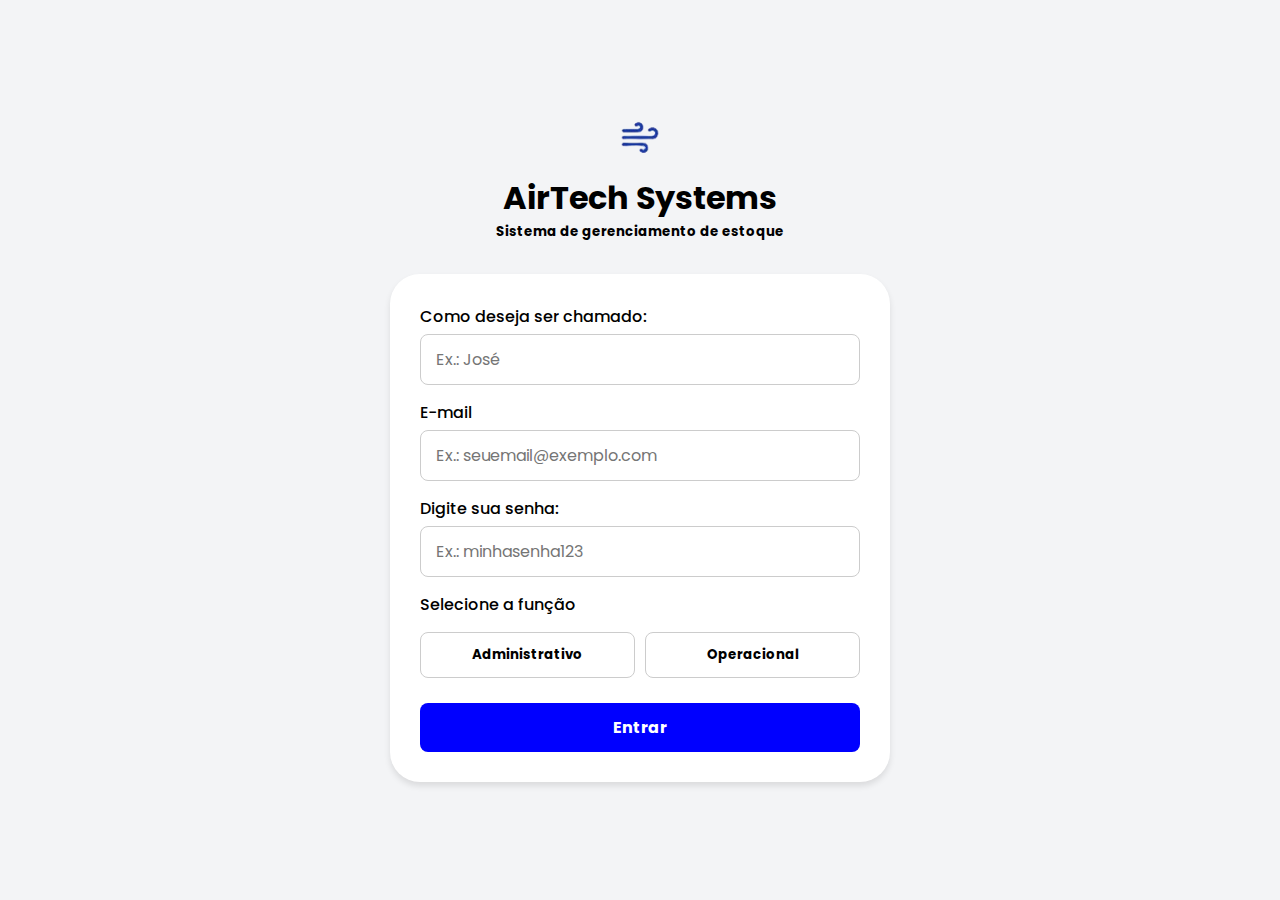
<file: AirTech/AirTech/AirTech/index.html>
<!DOCTYPE html>
<html lang="pt-br">
<head>
    <meta charset="UTF-8">
    <meta name="viewport" content="width=device-width, initial-scale=1.0">
    <link rel="preconnect" href="https://fonts.googleapis.com">
    <link rel="preconnect" href="https://fonts.gstatic.com" crossorigin>
    <link href="https://fonts.googleapis.com/css2?family=Poppins:ital,wght@0,100;0,200;0,300;0,400;0,500;0,600;0,700;0,800;0,900;1,100;1,200;1,300;1,400;1,500;1,600;1,700;1,800;1,900&display=swap" rel="stylesheet">
    <title>Air Tech - Login</title>
    <link rel="stylesheet" href="styles.css">
</head>
<body>
    <div class="container">
        <div class="cabecalhoLogin">
            <img src="img/logo.png" alt="Logo AirTech" class="logo">
            <h1 class="tituloLogin">AirTech Systems</h1> 
            <h5 class="subtituloLogin">Sistema de gerenciamento de estoque</h5>
        </div>

        <form action="#" id="formulario">
            <label for="nome">Como deseja ser chamado:</label>
            <input type="text" id="nome" name="nome" placeholder="Ex.: José">

            <label for="email">E-mail</label>
            <input type="email" id="email" name="email" placeholder="Ex.: seuemail@exemplo.com">

            <label for="senha">Digite sua senha:</label>
            <input type="password" id="senha" name="senha" placeholder="Ex.: minhasenha123">

            <label>Selecione a função</label>
            <div class="funcoes-container">
                <button type="button" class="btn-funcao btn-adm">Administrativo</button>
                <button type="button" class="btn-funcao btn-op">Operacional</button>
            </div>

            <button type="submit" class="btn-submit">Entrar</button>
        </form>
    </div>

    <script src="script.js"></script>
</body>
</html>
</file>
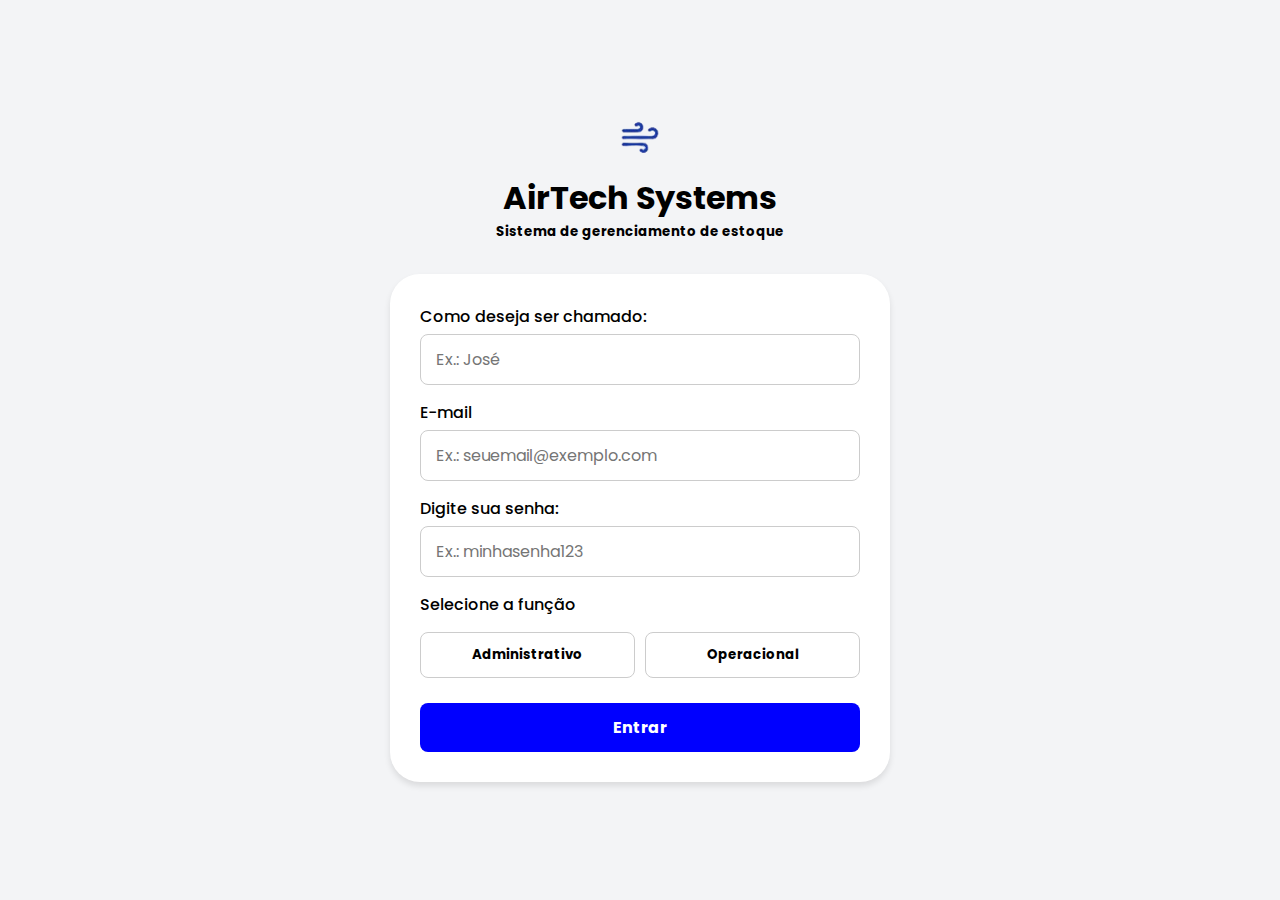
<file: AirTech/AirTech/AirTech/adm/dashboard/dashboard.html>
<!DOCTYPE html>
<html lang="pt-br">

<head>
    <meta charset="UTF-8">
    <meta name="viewport" content="width=device-width, initial-scale=1.0">
    <link rel="preconnect" href="https://fonts.googleapis.com">
    <link rel="preconnect" href="https://fonts.gstatic.com" crossorigin>
    <link
        href="https://fonts.googleapis.com/css2?family=Poppins:ital,wght@0,100;0,200;0,300;0,400;0,500;0,600;0,700;0,800;0,900;1,100;1,200;1,300;1,400;1,500;1,600;1,700;1,800;1,900&display=swap"
        rel="stylesheet">
    <link rel="stylesheet" href="https://cdn.jsdelivr.net/npm/bootstrap-icons@1.11.3/font/bootstrap-icons.min.css">
    <title>Dashboard | AirTech</title>
    <link rel="stylesheet" href="dashboard.css">
</head>

<body>
    <div class="app-container">
        <!-- Menu Mobile -->
        <div class="mobile-header">
            <div class="mobile-logo">AirTech</div>
            <button class="menu-toggle" id="mobileToggle">
                <i class="bi bi-list"></i>
            </button>
        </div>

        <!-- Overlay para fechar o menu -->
        <div class="overlay" id="overlay"></div>

        <!-- Sidebar -->
        <div class="sidebar" id="sidebar">
            <div class="logo-container">
                <div class="logo">
                    <i class="bi bi-snow"></i>
                    AirTech
                </div>
            </div>

            <div class="nav-links">
                <a href="dashboard.html" class="nav-item active">
                    <i class="bi bi-house"></i>
                    <span>Dashboard</span>
                </a>

                <a href="../usuarios/usuarios.html" class="nav-item">
                    <i class="bi bi-people"></i>
                    <span>Usuários</span>
                </a>

                <a href="../produtos/produtos.html" class="nav-item">
                    <i class="bi bi-card-list"></i>
                    <span>Produtos</span>
                </a>

                <a href="../notaFiscal/notaFiscal.html" class="nav-item">
                    <i class="bi bi-truck"></i>
                    <span>Nota Fiscal</span>
                </a>
            </div>

            <div class="sidebar-footer">
                AirTech Dashboard v2.0 &copy; 2025
            </div>
        </div>

        <!-- Conteúdo Principal -->
        <div class="main-content">
            <div class="header">
                <div class="header-title">
                    <h1>Dashboard do Administrador</h1>
                    <p>Bem-vindo, Carlos Silva. Aqui está o que está acontecendo hoje.</p>
                </div>

                <div class="user-menu">
                    <div class="user-profile" id="profileToggle">
                        <div class="user-avatar">U</div>
                        <div class="user-info">
                            <div class="nome-usuario">Usuário</div>
                            <small>Cargo</small>
                        </div>
                    </div>
                    <div id="logoutMenu">
                        <button id="logoutButton">
                            <i class="bi bi-box-arrow-right"></i> Sair
                        </button>
                    </div>
                </div>
            </div>

            <!-- Estatísticas -->
            <div class="stats-container">
                <div class="stat-card">
                    <div class="stat-icon blue">
                        <i class="bi bi-box-seam"></i>
                    </div>
                    <div class="stat-text">
                        <h3>1,248</h3>
                        <p>Total de Produtos</p>
                    </div>
                </div>

                <div class="stat-card">
                    <div class="stat-icon orange">
                        <i class="bi bi-exclamation-triangle"></i>
                    </div>
                    <div class="stat-text">
                        <h3>37</h3>
                        <p>Itens com estoque baixo</p>
                    </div>
                </div>
            </div>

            <!-- Listagens -->
            <div class="listings-container">
                <div class="listing-card">
                    <div class="card-header">
                        <h3>Produtos Recentes</h3>
                        <a href="../produtos/produtos.html">
                            Ver todos
                            <i class="bi bi-arrow-right"></i>
                        </a>
                    </div>

                    <div class="listing-items">
                        <div class="listing-item">
                            <div class="item-info">
                                <div class="name">Ar Condicionado 12000 BTU</div>
                                <div class="details">Quantidade: 15 unidades</div>
                            </div>
                            <div class="status stock">Em estoque</div>
                        </div>

                        <div class="listing-item">
                            <div class="item-info">
                                <div class="name">Ar Condicionado 10000 BTU</div>
                                <div class="details">Quantidade: 4 unidades</div>
                            </div>
                            <div class="status low">Baixo estoque</div>
                        </div>

                        <div class="listing-item">
                            <div class="item-info">
                                <div class="name">Ar Condicionado 250 BTU</div>
                                <div class="details">Quantidade: 0 unidades</div>
                            </div>
                            <div class="status out">Sem estoque</div>
                        </div>

                        <div class="listing-item">
                            <div class="item-info">
                                <div class="name">Ar Condicionado 18000 BTU</div>
                                <div class="details">Quantidade: 8 unidades</div>
                            </div>
                            <div class="status stock">Em estoque</div>
                        </div>
                    </div>
                </div>
            </div>
        </div>
    </div>
    </div>
    <script src="dashboard.js"></script>
</body>

</html>
</file>
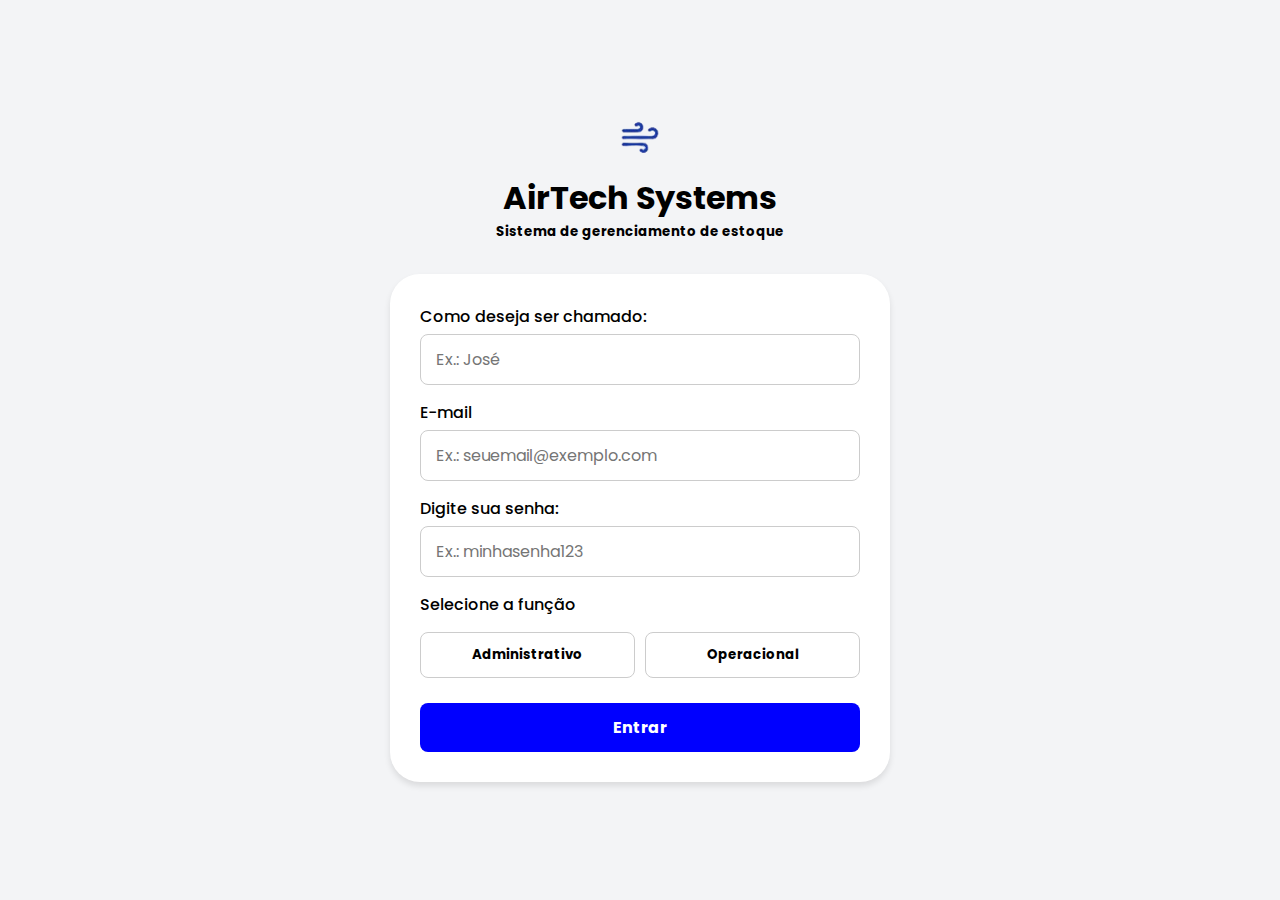
<file: AirTech/AirTech/AirTech/adm/notaFiscal/notaFiscal.html>
<!DOCTYPE html>
<html lang="pt-br">

<head>
  <meta charset="UTF-8" />
  <meta name="viewport" content="width=device-width, initial-scale=1.0" />
  <title>Nota Fiscal | AirTech</title>
  <link rel="preconnect" href="https://fonts.googleapis.com" />
  <link rel="preconnect" href="https://fonts.gstatic.com" crossorigin />
  <link
    href="https://fonts.googleapis.com/css2?family=Poppins:ital,wght@0,100;0,200;0,300;0,400;0,500;0,600;0,700;0,800;0,900;1,100;1,200;1,300;1,400;1,500;1,600;1,700;1,800;1,900&display=swap"
    rel="stylesheet" />
  <link rel="stylesheet" href="https://cdn.jsdelivr.net/npm/bootstrap-icons@1.11.3/font/bootstrap-icons.min.css" />
  <link rel="stylesheet" href="notaFiscal.css" />
</head>

<body>
  <div class="app-container">
    <!-- Menu Mobile -->
    <div class="mobile-header">
      <div class="mobile-logo">AirTech</div>
      <button class="menu-toggle" id="mobileToggle">
        <i class="bi bi-list"></i>
      </button>
    </div>

    <!-- Overlay para fechar o menu -->
    <div class="overlay" id="overlay"></div>

    <div class="sidebar" id="sidebar">
      <div class="logo-container">
        <div class="logo">
          <i class="bi bi-snow"></i>
          AirTech
        </div>
      </div>
      <div class="nav-links">
        <a href="../dashboard/dashboard.html" class="nav-item">
          <i class="bi bi-house"></i>
          <span>Dashboard</span>
        </a>
        <a href="../usuarios/usuarios.html" class="nav-item">
          <i class="bi bi-people"></i>
          <span>Usuários</span>
        </a>
        <a href="../produtos/produtos.html" class="nav-item">
          <i class="bi bi-card-list"></i>
          <span>Produtos</span>
        </a>
        <a href="../notaFiscal/notaFiscal.html" class="nav-item active">
          <i class="bi bi-truck"></i>
          <span>Nota Fiscal</span>
        </a>
      </div>
      <div class="sidebar-footer">
        AirTech Dashboard v2.0 &copy; 2025
      </div>
    </div>
    <div class="main-content">
      <div class="content-container">
        <div class="usuarios-header">
          <h1>Nota Fiscal</h1>
        </div>

        <div class="action-cards">
          <div class="card action-card" id="btnCadastrarNota">
            <div class="icon-wrapper blue"><i class="bi bi-file-earmark-plus"></i></div>
            <span>Cadastrar Nota</span>
          </div>
          <div class="card action-card" id="btnEditarNota">
            <div class="icon-wrapper violet"><i class="bi bi-pencil-square"></i></div>
            <span>Editar Nota</span>
          </div>
          <div class="card action-card" id="btnRemoverNota">
            <div class="icon-wrapper yellow"><i class="bi bi-trash"></i></div>
            <span>Remover Nota</span>
          </div>
        </div>

        <div class="listings-container">
          <div class="listing-card">
            <div class="card-header">
              <h3>Todas as Notas Fiscais</h3>
            </div>
            <div class="listing-items" id="notasList">
              <!-- Notas serão carregadas aqui via JavaScript -->
            </div>
          </div>

          <div class="user-detail card blue-panel">
            <i class="bi bi-receipt"></i>
            <div class="stats">
              <h4 id="totalNotas">0</h4>
              <p>Notas cadastradas</p>
            </div>
          </div>
        </div>

        <div class="acoes-rapidas card">
          <h3>Ações Rápidas</h3>
          <div class="action-buttons">
            <button class="action-button" id="btnExportar">
              <i class="bi bi-download"></i>
              <span>Exportar Dados</span>
            </button>
          </div>
        </div>
      </div>
    </div>
  </div>

  <script src="../dashboard/dashboard.js"></script>
  <script src="notaFiscal.js"></script>
</body>

</html>
</file>
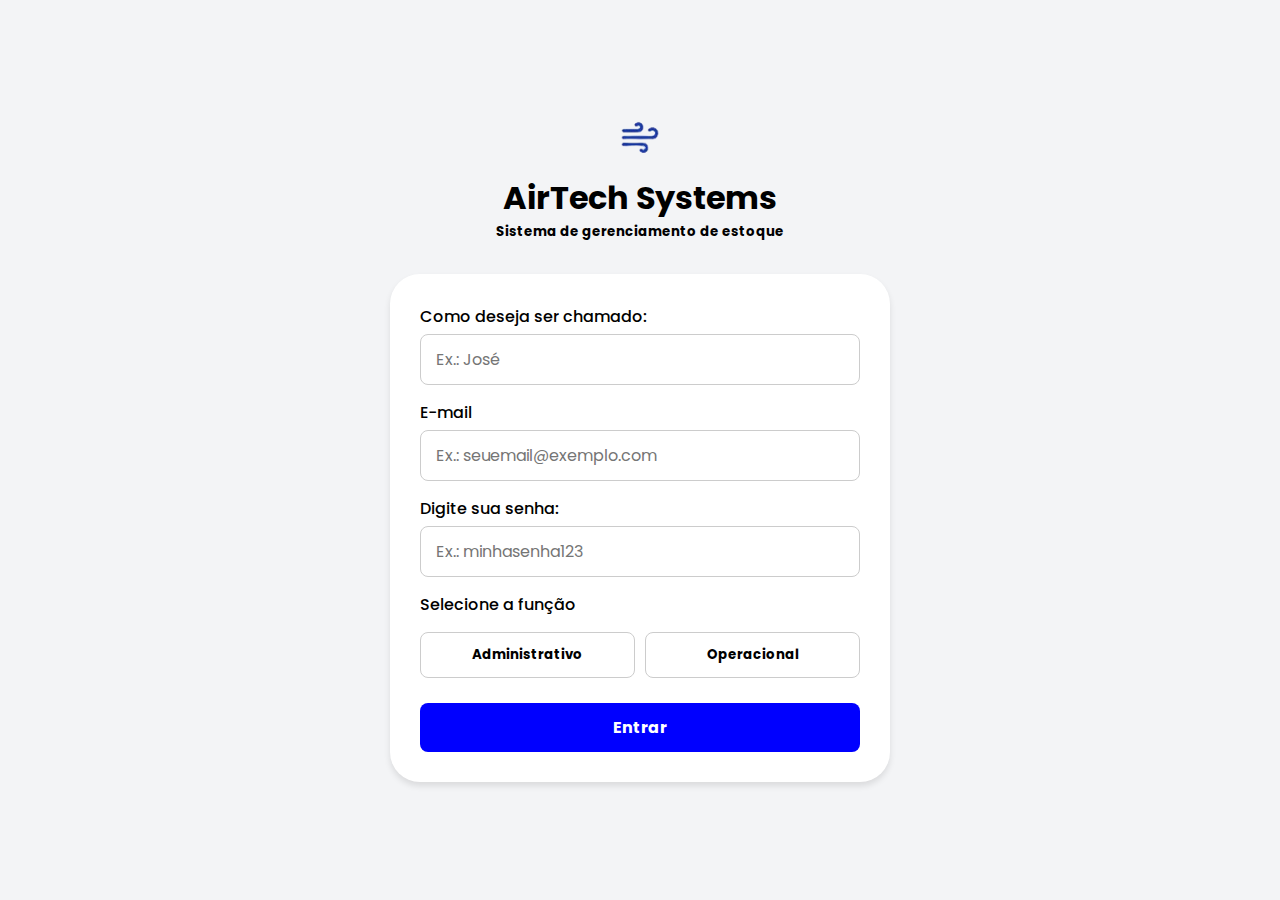
<file: AirTech/AirTech/AirTech/adm/usuarios/usuarios.html>
<!DOCTYPE html>
<html lang="pt-br">
<head>
    <meta charset="UTF-8" />
    <meta name="viewport" content="width=device-width, initial-scale=1.0" />
    <title>Usuários | AirTech</title>
    <link rel="preconnect" href="https://fonts.googleapis.com" />
    <link rel="preconnect" href="https://fonts.gstatic.com" crossorigin />
    <link
      href="https://fonts.googleapis.com/css2?family=Poppins:ital,wght@0,100;0,200;0,300;0,400;0,500;0,600;0,700;0,800;0,900;1,100;1,200;1,300;1,400;1,500;1,600;1,700;1,800;1,900&display=swap"
      rel="stylesheet"
    />
    <link
      rel="stylesheet"
      href="https://cdn.jsdelivr.net/npm/bootstrap-icons@1.11.3/font/bootstrap-icons.min.css"
    />
    <link rel="stylesheet" href="usuarios.css" />
</head>
<body>
  <div class="app-container">
    <!-- Menu Mobile -->
    <div class="mobile-header">
      <div class="mobile-logo">AirTech</div>
      <button class="menu-toggle" id="mobileToggle">
        <i class="bi bi-list"></i>
      </button>
    </div>
    
    <!-- Overlay para fechar o menu -->
    <div class="overlay" id="overlay"></div>
        
    <div class="sidebar" id="sidebar">
      <div class="logo-container">
        <div class="logo">
          <i class="bi bi-snow"></i>
          AirTech
        </div>
      </div>
      <div class="nav-links">
        <a href="../dashboard/dashboard.html" class="nav-item">
          <i class="bi bi-house"></i>
          <span>Dashboard</span>
        </a>
        <a href="usuarios.html" class="nav-item active">
          <i class="bi bi-people"></i>
          <span>Usuários</span>
        </a>
        <a href="../produtos/produtos.html" class="nav-item">
          <i class="bi bi-card-list"></i>
          <span>Produtos</span>
        </a>
        <a href="../notaFiscal/notaFiscal.html" class="nav-item">
          <i class="bi bi-truck"></i>
          <span>Nota Fiscal</span>
        </a>
      </div>
      <div class="sidebar-footer">
        AirTech Dashboard v2.0 &copy; 2025
      </div>
    </div>
    <div class="main-content">
      <div class="content-container">
        <div class="usuarios-header">
          <h1>Usuários</h1>
        </div>
      <div class="action-cards">
        <div class="card action-card" id="btnCadastrar">
          <div class="icon-wrapper blue">
            <i class="bi bi-person-plus-fill"></i>
          </div>
          <span>Cadastrar usuário</span>
        </div>
        <div class="card action-card" id="btnEditar">
          <div class="icon-wrapper violet">
            <i class="bi bi-pencil-square"></i>
          </div>
          <span>Editar usuários</span>
        </div>
        <div class="card action-card" id="btnRemover">
          <div class="icon-wrapper yellow">
            <i class="bi bi-person-dash-fill"></i>
          </div>
          <span>Remover usuários</span>
        </div>
        </div>
      </div>
      
      <!-- Modal para cadastro/edição -->
      <div class="modal" id="userModal" style="display: none;">
        <div class="modal-content">
          <span class="close-modal">&times;</span>
          <h2 id="modalTitle">Cadastrar Novo Usuário</h2>
          <form id="userForm">
            <input type="hidden" id="userId">
            <div class="form-group">
              <label for="userName">Nome:</label>
              <input type="text" id="userName" required>
            </div>
            <div class="form-group">
              <label for="userEmail">Email:</label>
              <input type="email" id="userEmail" required>
            </div>
            <div class="form-group">
              <label for="userPassword">Senha:</label>
              <input type="password" id="userPassword" required>
            </div>
            <div class="form-group">
              <label for="userRole">Função:</label>
              <select id="userRole" required>
                <option value="administrativo">Administrativo</option>
                <option value="operacional">Operacional</option>
              </select>
            </div>
            <button type="submit" class="btn-submit">Salvar</button>
          </form>
        </div>
      </div>
      
      <div class="usuarios-list-container">
        <div class="user-list card">
          <h3>Todos os usuários</h3>
          <div class="table-responsive">
            <table id="usersTable">
              <thead>
                <tr>
                  <th>ID</th>
                  <th>Nome</th>
                  <th>Email</th>
                  <th>Função</th>
                </tr>
              </thead>
              <tbody>
                <!-- Os usuários serão carregados aqui via JavaScript -->
              </tbody>
            </table>
          </div>
        </div>
        <div class="user-detail card blue-panel">
          <i class="bi bi-people-fill"></i>
          <div class="stats">
            <h4 id="totalUsers">0</h4>
            <p>Usuários cadastrados</p>
          </div>
        </div>
      </div>
    </div>
  </div>
  
  <script src="../dashboard/dashboard.js"></script>
  <script src="usuarios.js"></script>
</body>
</html>
</file>
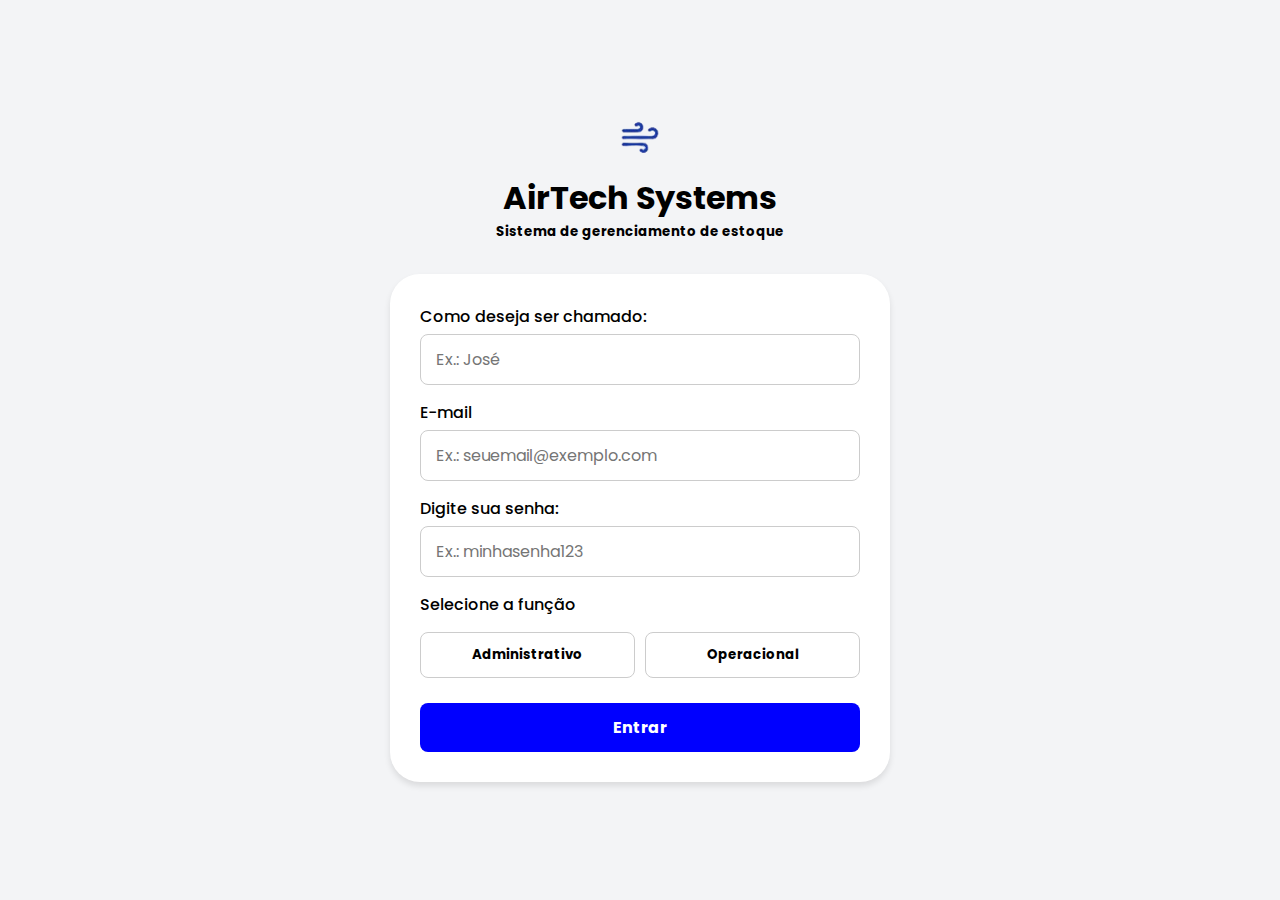
<file: AirTech/AirTech/AirTech/opr/dashboard-operacional/dashboard-operacional.html>
<!DOCTYPE html>
<html lang="pt-br">

<head>
    <meta charset="UTF-8">
    <meta name="viewport" content="width=device-width, initial-scale=1.0">
    <link rel="preconnect" href="https://fonts.googleapis.com">
    <link rel="preconnect" href="https://fonts.gstatic.com" crossorigin>
    <link href="https://fonts.googleapis.com/css2?family=Poppins:ital,wght@0,100;0,200;0,300;0,400;0,500;0,600;0,700;0,800;0,900;1,100;1,200;1,300;1,400;1,500;1,600;1,700;1,800;1,900&display=swap" rel="stylesheet">
    <link rel="stylesheet" href="https://cdn.jsdelivr.net/npm/bootstrap-icons@1.11.3/font/bootstrap-icons.min.css">
    <title>Dashboard Operacional | AirTech</title>
    <link rel="stylesheet" href="dashboard-operacional.css">
</head>

<body>
    <div class="app-container">
        <!-- Menu Mobile -->
        <div class="mobile-header">
            <div class="mobile-logo">AirTech</div>
            <button class="menu-toggle" id="mobileToggle">
                <i class="bi bi-list"></i>
            </button>
        </div>

        <!-- Overlay para fechar o menu -->
        <div class="overlay" id="overlay"></div>

        <!-- Sidebar -->
        <div class="sidebar" id="sidebar">
            <div class="logo-container">
                <div class="logo">
                    <i class="bi bi-snow"></i>
                    AirTech
                </div>
            </div>

            <div class="nav-links">
                <a href="dashboard-operacional.html" class="nav-item active">
                    <i class="bi bi-house"></i>
                    <span>Dashboard</span>
                </a>

                <a href="../dashboard/dashboard.html" class="nav-item">
                    <i class="bi bi-card-list"></i>
                    <span>Produtos</span>
                </a>
            </div>

            <div class="sidebar-footer">
                AirTech Operacional v2.0 &copy; 2025
            </div>
        </div>

        <!-- Conteúdo Principal -->
        <div class="main-content">
            <div class="header">
                <div class="header-title">
                    <h1>Dashboard Operacional</h1>
                    <p id="welcome-message">Carregando informações...</p>
                </div>

                <div class="user-menu">
                    <div class="user-profile" id="profileToggle">
                        <div class="user-avatar" id="userAvatar">O</div>
                        <div class="user-info">
                            <div class="nome-usuario" id="userName">Operador</div>
                            <small id="userRole">Operacional</small>
                        </div>
                    </div>
                    <div id="logoutMenu">
                        <button id="logoutButton">
                            <i class="bi bi-box-arrow-right"></i> Sair
                        </button>
                    </div>
                </div>
            </div>

            <!-- Estatísticas -->
            <div class="stats-container">
                <div class="stat-card">
                    <div class="stat-icon blue">
                        <i class="bi bi-box-seam"></i>
                    </div>
                    <div class="stat-text">
                        <h3 id="totalProducts">0</h3>
                        <p>Total de Produtos</p>
                    </div>
                </div>

                <div class="stat-card">
                    <div class="stat-icon orange">
                        <i class="bi bi-exclamation-triangle"></i>
                    </div>
                    <div class="stat-text">
                        <h3 id="lowStockProducts">0</h3>
                        <p>Itens com estoque baixo</p>
                    </div>
                </div>
            </div>

            <!-- Listagens -->
            <div class="listings-container">
                <div class="listing-card">
                    <div class="card-header">
                        <h3>Produtos com Estoque Crítico</h3>
                    </div>

                    <div class="listing-items" id="criticalProductsList">
                        <div class="no-products">Carregando produtos...</div>
                    </div>
                </div>

                <div class="listing-card">
                    <div class="card-header">
                        <h3>Produtos Recentes</h3>
                    </div>

                    <div class="listing-items" id="recentProductsList">
                        <div class="no-products">Carregando produtos...</div>
                    </div>
                </div>
            </div>
        </div>
    </div>
    <script src="dashboard-operacional.js"></script>
</body>

</html>
</file>
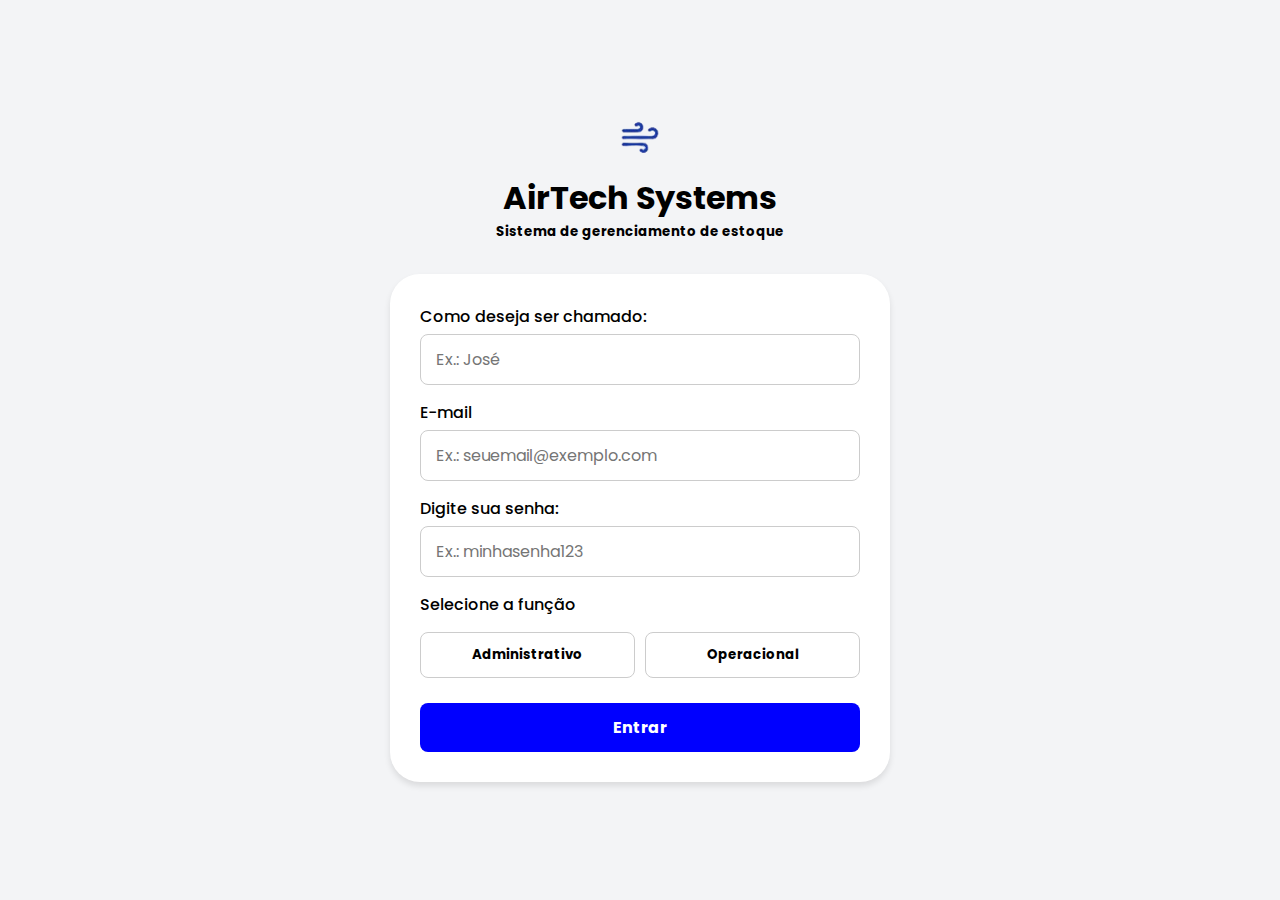
<file: AirTech/AirTech/AirTech/opr/dashboard/dashboard.html>
<!DOCTYPE html>
<html lang="pt-br">

<head>
  <meta charset="UTF-8" />
  <meta name="viewport" content="width=device-width, initial-scale=1.0" />
  <title>Produtos | AirTech Operacional</title>
  <link rel="preconnect" href="https://fonts.googleapis.com" />
  <link rel="preconnect" href="https://fonts.gstatic.com" crossorigin />
  <link
    href="https://fonts.googleapis.com/css2?family=Poppins:ital,wght@0,100;0,200;0,300;0,400;0,500;0,600;0,700;0,800;0,900;1,100;1,200;1,300;1,400;1,500;1,600;1,700;1,800;1,900&display=swap"
    rel="stylesheet" />
  <link rel="stylesheet" href="https://cdn.jsdelivr.net/npm/bootstrap-icons@1.11.3/font/bootstrap-icons.min.css" />
  <link rel="stylesheet" href="dashboard.css" />
</head>

<body>
  <div class="app-container">
    <!-- Menu Mobile -->
    <div class="mobile-header">
      <div class="mobile-logo">AirTech</div>
      <button class="menu-toggle" id="mobileToggle">
        <i class="bi bi-list"></i>
      </button>
    </div>

    <!-- Overlay para fechar o menu -->
    <div class="overlay" id="overlay"></div>

    <div class="sidebar" id="sidebar">
      <div class="logo-container">
        <div class="logo">
          <i class="bi bi-snow"></i>
          AirTech
        </div>
      </div>
      <div class="nav-links">
        <a href="../dashboard-operacional/dashboard-operacional.html" class="nav-item">
          <i class="bi bi-house"></i>
          <span>Dashboard</span>
        </a>
        <a href="./dashboard.html" class="nav-item active">
          <i class="bi bi-card-list"></i>
          <span>Produtos</span>
        </a>
      </div>
      <div class="sidebar-footer">
        AirTech Operacional v2.0 &copy; 2025
      </div>
    </div>
    <div class="main-content">
      <div class="usuarios-header">
        <h1>Consulta de Produtos</h1>
      </div>
      
      <div class="listings-container">
        <div class="listing-card">
          <div class="card-header">
            <h3>Todos os produtos</h3>
          </div>

          <div class="listing-items" id="products-list">
            <!-- Produtos serão carregados via JavaScript -->
            <div class="no-products">Carregando produtos...</div>
          </div>
        </div>
        <div class="user-detail card blue-panel">
          <i class="bi bi-cart2"></i>
        </div>
      </div>
    </div>
  </div>
  <script src="dashboard.js"></script>
</body>

</html>
</file>
<file: AirTech/AirTech/AirTech/styles.css>
* {
  padding: 0;
  margin: 0;
  box-sizing: border-box;
  font-family: "Poppins", sans-serif;
  text-decoration: none;
}

body {
  overflow-x: hidden;
  background-color: #f3f4f6;
  min-height: 100vh;
  display: flex;
  justify-content: center;
  align-items: center;
}

.container {
  width: 100%;
  max-width: 1200px;
  padding: 20px;
}

.cabecalhoLogin {
  display: flex;
  justify-content: center;
  align-items: center;
  flex-direction: column;
  text-align: center;
  margin-bottom: 2rem;
}

.logo {
  width: 50px;
  margin-bottom: 1rem;
}

form {
  width: 100%;
  max-width: 500px;
  margin: 0 auto;
  display: flex;
  flex-direction: column;
  gap: 15px;
  background-color: rgb(255, 255, 255);
  padding: 30px;
  border-radius: 30px;
  box-shadow: 0 4px 6px rgba(0, 0, 0, 0.1);
}

form label {
  font-weight: 500;
  margin-bottom: -10px;
}

form input {
  border: 1px solid #ccc;
  border-radius: 8px;
  width: 100%;
  padding: 12px 15px;
  font-size: 1rem;
}

.funcoes-container {
  display: flex;
  gap: 10px;
  margin: 10px 0;
}

.btn-funcao {
  flex: 1;
  border: 1px solid #ccc;
  padding: 12px;
  border-radius: 8px;
  background-color: hsl(0, 0%, 100%);
  color: black;
  font-weight: bold;
  cursor: pointer;
  transition: all 0.3s ease;
}

.btn-funcao:hover {
  background-color: #f0f0f0;
}

.btn-funcao:active {
  transform: scale(0.98);
}

.selected {
  background-color: blue !important;
  color: white !important;
  border-color: blue !important;
}

.btn-submit {
  width: 100%;
  border: none;
  padding: 12px;
  border-radius: 8px;
  background-color: blue;
  color: white;
  font-weight: bold;
  cursor: pointer;
  font-size: 1rem;
  transition: all 0.3s ease;
}

.btn-submit:hover {
  background-color: #0000cc;
}

/* Responsividade para tablets */
@media (max-width: 768px) {
  form {
    padding: 25px;
  }
}

/* Responsividade para celulares */
@media (max-width: 480px) {
  .container {
    padding: 15px;
  }
  
  form {
    padding: 20px;
    border-radius: 20px;
  }
  
  .funcoes-container {
    flex-direction: column;
  }
  
  .btn-funcao {
    width: 100%;
  }
}
</file>
<file: AirTech/AirTech/AirTech/adm/dashboard/dashboard.css>
:root {
  --primary: #1e40af;
  --primary-dark: #0f2a7a;
  --secondary: #3b82f6;
  --light: #f0f7ff;
  --dark: #1f2937;
  --success: #10b981;
  --warning: #f59e0b;
  --danger: #ef4444;
  --gray: #9ca3af;
  --card-shadow: 0 4px 20px rgba(0, 0, 0, 0.08);
  --transition: all 0.3s ease;
}

* {
  margin: 0;
  padding: 0;
  box-sizing: border-box;
  font-family: "Poppins", sans-serif;
}

body {
  background: linear-gradient(135deg, #f5f7fa 0%, #e4e7f4 100%);
  min-height: 100vh;
  margin: 0;
  padding: 0;
}

/* Layout Principal */
.app-container {
  display: flex;
  min-height: 100vh;
  margin: 0;
}
#logoutMenu {
  display: none;
  position: absolute;
  top: 60px;
  right: 0;
  background: white;
  border: 1px solid #ddd;
  border-radius: 8px;
  padding: 10px 15px;
  box-shadow: 0 4px 10px rgba(0, 0, 0, 0.1);
  z-index: 1000;
}

#logoutButton {
  background: none;
  border: none;
  color: #ef4444;
  font-weight: bold;
  cursor: pointer;
}

/* Sidebar - Desktop */
.sidebar {
  width: 280px;
  background: linear-gradient(
    180deg,
    var(--primary) 0%,
    var(--primary-dark) 100%
  );
  color: white;
  padding: 25px 0;
  box-shadow: 5px 0 15px rgba(0, 0, 0, 0.1);
  display: flex;
  flex-direction: column;
  transition: var(--transition);
  z-index: 100;
}

.logo-container {
  padding: 0 25px 25px;
  border-bottom: 1px solid rgba(255, 255, 255, 0.1);
  margin-bottom: 25px;
}

.logo {
  font-size: 2.2rem;
  font-weight: 700;
  display: flex;
  align-items: center;
  gap: 12px;
}

.logo i {
  color: #93c5fd;
}

.nav-links {
  display: flex;
  flex-direction: column;
  gap: 8px;
  padding: 0 15px;
  flex-grow: 1;
  text-decoration: underline transparent;
}

.nav-links .nav-item {
  text-decoration: none;
}

.nav-links .nav-item:hover {
  text-decoration: none;
}

.nav-item {
  display: flex;
  align-items: center;
  gap: 15px;
  padding: 15px 20px;
  border-radius: 12px;
  font-size: 1.05rem;
  font-weight: 500;
  color: rgba(255, 255, 255, 0.85);
  transition: var(--transition);
  cursor: pointer;
}

.nav-item:hover,
.nav-item.active {
  background: rgba(255, 255, 255, 0.15);
  color: white;
  transform: translateX(5px);
}

.nav-item i {
  font-size: 1.4rem;
  width: 24px;
  text-align: center;
}

.nav-item.active i {
  color: #93c5fd;
}

.sidebar-footer {
  margin-top: auto;
  padding: 25px 25px 0;
  border-top: 1px solid rgba(255, 255, 255, 0.1);
  text-align: center;
  color: rgba(255, 255, 255, 0.6);
  font-size: 0.85rem;
}

/* Conteúdo Principal */
.main-content {
  flex-grow: 1;
  padding: 30px;
  transition: var(--transition);
}

/* Header */
.header {
  display: flex;
  justify-content: space-between;
  align-items: center;
  margin-bottom: 40px;
  padding-bottom: 20px;
  border-bottom: 1px solid rgba(0, 0, 0, 0.05);
}

.header-title h1 {
  font-size: 2.2rem;
  color: var(--dark);
  font-weight: 700;
}

.header-title p {
  color: var(--gray);
  font-size: 1.05rem;
}

.user-menu {
  display: flex;
  align-items: center;
  gap: 20px;
}

.search-box {
  background: white;
  border-radius: 50px;
  padding: 10px 20px;
  display: flex;
  align-items: center;
  box-shadow: var(--card-shadow);
}

.search-box input {
  border: none;
  outline: none;
  padding: 5px 10px;
  min-width: 200px;
  font-size: 1rem;
}

.user-profile {
  display: flex;
  align-items: center;
  gap: 12px;
}

.user-avatar {
  width: 45px;
  height: 45px;
  border-radius: 50%;
  background: var(--primary);
  display: flex;
  align-items: center;
  justify-content: center;
  color: white;
  font-weight: 600;
  font-size: 1.2rem;
}

.user-info small {
  color: var(--gray);
  font-size: 0.9rem;
}

/* Estatísticas */
.stats-container {
  display: grid;
  grid-template-columns: repeat(auto-fit, minmax(280px, 1fr));
  gap: 25px;
  margin-bottom: 40px;
}

.stat-card {
  background: white;
  border-radius: 16px;
  padding: 25px;
  display: flex;
  align-items: center;
  gap: 20px;
  box-shadow: var(--card-shadow);
  transition: var(--transition);
}

.stat-card:hover {
  transform: translateY(-5px);
  box-shadow: 0 10px 25px rgba(0, 0, 0, 0.1);
}

.stat-icon {
  width: 70px;
  height: 70px;
  border-radius: 16px;
  display: flex;
  align-items: center;
  justify-content: center;
  font-size: 2rem;
}

.stat-icon.blue {
  background: #dbeafe;
  color: var(--primary);
}

.stat-icon.orange {
  background: #ffedd5;
  color: #f97316;
}

.stat-icon.green {
  background: #dcfce7;
  color: var(--success);
}

.stat-text h3 {
  font-size: 1.3rem;
  font-weight: 600;
  margin-bottom: 5px;
  color: var(--dark);
}

.stat-text p {
  color: var(--gray);
  font-size: 0.95rem;
}

/* Listagens */
.listings-container {
  display: grid;
  grid-template-columns: repeat(auto-fit, minmax(400px, 1fr));
  gap: 30px;
}

.listing-card {
  background: white;
  border-radius: 16px;
  padding: 25px;
  box-shadow: var(--card-shadow);
}

.card-header {
  display: flex;
  justify-content: space-between;
  align-items: center;
  margin-bottom: 20px;
}

.card-header h3 {
  font-size: 1.4rem;
  color: var(--dark);
  font-weight: 600;
}

.card-header a {
  color: var(--primary);
  text-decoration: none;
  font-weight: 500;
  display: flex;
  align-items: center;
  gap: 5px;
}

.listing-items {
  display: flex;
  flex-direction: column;
  gap: 18px;
}

.listing-item {
  display: flex;
  justify-content: space-between;
  align-items: center;
  padding-bottom: 18px;
  border-bottom: 1px solid rgba(0, 0, 0, 0.05);
}

.item-info {
  display: flex;
  flex-direction: column;
  gap: 5px;
}

.item-info .name {
  font-weight: 500;
  color: var(--dark);
}

.item-info .details {
  font-size: 0.9rem;
  color: var(--gray);
}

.status {
  padding: 6px 15px;
  border-radius: 20px;
  font-size: 0.85rem;
  font-weight: 500;
}

.status.stock {
  background: #dcfce7;
  color: #166534;
}

.status.low {
  background: #fef3c7;
  color: #92400e;
}

.status.out {
  background: #fee2e2;
  color: #991b1b;
}

.status.scheduled {
  background: #dbeafe;
  color: #1e40af;
}

.status.transit {
  background: #ffedd5;
  color: #9a3412;
}

/* Menu Mobile */
.mobile-header {
  display: none;
  justify-content: space-between;
  align-items: center;
  padding: 15px 20px;
  background: white;
  box-shadow: 0 4px 15px rgba(0, 0, 0, 0.05);
  position: fixed;
  top: 0;
  left: 0;
  width: 100%;
  z-index: 90;
}

.mobile-logo {
  font-size: 1.8rem;
  font-weight: 700;
  color: var(--primary);
}

.menu-toggle {
  background: var(--primary);
  color: white;
  border: none;
  width: 45px;
  height: 45px;
  border-radius: 12px;
  font-size: 1.5rem;
  cursor: pointer;
  display: flex;
  align-items: center;
  justify-content: center;
}

.overlay {
  position: fixed;
  top: 0;
  left: 0;
  width: 100%;
  height: 100%;
  background: rgba(0, 0, 0, 0.5);
  z-index: 95;
  display: none;
}

/* Animação */
@keyframes fadeIn {
  from {
    opacity: 0;
    transform: translateY(20px);
  }
  to {
    opacity: 1;
    transform: translateY(0);
  }
}

.stat-card,
.listing-card {
  animation: fadeIn 0.6s ease forwards;
}

.stat-card:nth-child(2) {
  animation-delay: 0.1s;
}
.stat-card:nth-child(3) {
  animation-delay: 0.2s;
}
.listing-card:nth-child(1) {
  animation-delay: 0.3s;
}
.listing-card:nth-child(2) {
  animation-delay: 0.4s;
}

/* Responsividade */

@media (max-width: 480px) {
  .main-content {
    padding: 20px 15px;
  }

  .header-title h1 {
    font-size: 1.8rem;
  }

  .header-title p {
    font-size: 0.95rem;
  }

  .user-profile {
    flex-direction: column;
    align-items: flex-start;
    gap: 8px;
  }

  .user-avatar {
    width: 40px;
    height: 40px;
    font-size: 1rem;
  }

  .stat-card {
    padding: 20px;
  }

  .stat-icon {
    width: 60px;
    height: 60px;
    font-size: 1.8rem;
  }

  .stat-text h3 {
    font-size: 1.2rem;
  }

  .card-header h3 {
    font-size: 1.2rem;
  }

  .listing-item {
    flex-direction: column;
    align-items: flex-start;
    gap: 10px;
  }

  .status {
    align-self: flex-start;
  }
}

@media (max-width: 400px) {
  .listing-item {
    flex-direction: column;
    align-items: flex-start;
    gap: 12px;
  }

  .item-info {
    width: 100%;
  }

  .status {
    align-self: flex-start;
  }
  .sidebar {
    width: 260px;
  }

  .mobile-logo {
    font-size: 1.5rem;
  }

  .menu-toggle {
    width: 40px;
    height: 40px;
    font-size: 1.3rem;
  }
  .search-box input {
    min-width: 140px;
  }

  .listing-card,
  .stat-card {
    padding: 20px 15px;
  }

  .card-header {
    flex-direction: column;
    align-items: flex-start;
    gap: 8px;
  }
  .search-box {
    width: 100%;
  }

  .search-box input {
    width: 100%;
  }
}

@media (max-width: 768px) {
  .sidebar {
    position: fixed;
    left: -100%;
    top: 0;
    height: 100%;
    transition: var(--transition);
  }

  .sidebar.active {
    left: 0;
  }

  .main-content {
    padding-left: 20px;
  }

  .overlay.active {
    display: block;
  }

  .mobile-header {
    display: flex;
  }
}

@media (min-width: 769px) {
  .sidebar {
    position: relative;
    left: 0;
    height: auto;
  }

  .main-content {
    padding-left: 30px;
  }

  .overlay {
    display: none !important;
  }

  .mobile-header {
    display: none;
  }
}

/* Melhorias para tablets em modo paisagem */
@media (max-width: 992px) and (orientation: landscape) {
  .main-content {
    padding-top: 80px;
  }

  .stats-container {
    grid-template-columns: repeat(2, 1fr);
  }

  .sidebar {
    padding-top: 15px;
  }

  .nav-item {
    padding: 12px 15px;
  }
}
</file>
<file: AirTech/AirTech/AirTech/adm/notaFiscal/notaFiscal.css>
:root {
  --primary: #1e40af;
  --primary-dark: #0f2a7a;
  --secondary: #3b82f6;
  --blue-light: #dbeafe;
  --violet-light: #ede9fe;
  --yellow-light: #fef3c7;
  --white: #ffffff;
  --gray-dark: #1f2937;
  --gray: #6b7280;
  --light-gray: #f9fafb;
  --card-shadow: 0 4px 20px rgba(0, 0, 0, 0.08);
  --transition: all 0.3s ease;
  --radius: 16px;
}

* {
  margin: 0;
  padding: 0;
  box-sizing: border-box;
  font-family: "Poppins", sans-serif;
}

body {
  background-color: var(--light-gray);
  min-height: 100vh;
  overflow-x: hidden;
}

.app-container {
  display: flex;
  min-height: 100vh;
}

.sidebar {
  width: 280px;
  background: linear-gradient(
    180deg,
    var(--primary) 0%,
    var(--primary-dark) 100%
  );
  color: white;
  padding: 25px 0;
  box-shadow: 5px 0 15px rgba(0, 0, 0, 0.1);
  display: flex;
  flex-direction: column;
  transition: var(--transition);
  z-index: 100;
}

.logo-container {
  padding: 0 25px 25px;
  border-bottom: 1px solid rgba(255, 255, 255, 0.1);
  margin-bottom: 25px;
}

.logo {
  font-size: 2.2rem;
  font-weight: 700;
  display: flex;
  align-items: center;
  gap: 12px;
}

.logo i {
  color: #93c5fd;
}

.nav-links {
  display: flex;
  flex-direction: column;
  gap: 8px;
  padding: 0 15px;
  flex-grow: 1;
}

.nav-item {
  display: flex;
  align-items: center;
  gap: 15px;
  padding: 15px 20px;
  border-radius: var(--radius);
  font-size: 1.05rem;
  font-weight: 500;
  color: rgba(255, 255, 255, 0.85);
  text-decoration: none;
  transition: var(--transition);
}

.nav-item i {
  font-size: 1.4rem;
  width: 24px;
  text-align: center;
}

.nav-item:hover,
.nav-item.active {
  background: rgba(255, 255, 255, 0.15);
  color: #ffffff;
  transform: translateX(5px);
}

.nav-item.active i {
  color: #93c5fd;
}

/* Destaque suave nos cards */
.action-card.cadastrar {
  border: 2px solid var(--secondary);
  background: #f0faff;
}
.action-card.editar {
  border: 2px solid var(--violet-light);
  background: #faf5ff;
}

/* Botão de exportar com hover */
.export-btn {
  border-color: var(--primary);
  color: var(--primary);
}
.export-btn:hover {
  background: var(--primary);
  color: white;
}

.sidebar-footer {
  margin-top: auto;
  padding: 25px 25px 0;
  border-top: 1px solid rgba(255, 255, 255, 0.1);
  text-align: center;
  color: rgba(255, 255, 255, 0.6);
  font-size: 0.85rem;
}

.main-content {
  flex-grow: 1;
  padding: 30px;
  transition: var(--transition);
}

.usuarios-header {
  margin-bottom: 30px;
}

.usuarios-header h1 {
  font-size: 2rem;
  color: var(--gray-dark);
  font-weight: 600;
}

@keyframes fadeInUp {
  from {
    opacity: 0;
    transform: translateY(20px);
  }
  to {
    opacity: 1;
    transform: translateY(0);
  }
}

.action-cards {
  display: flex;
  gap: 25px;
  margin-bottom: 40px;
  flex-wrap: wrap;
  justify-content: initial;
  align-items: center;
}

.action-card {
  background: var(--white);
  flex: 1;
  min-width: 200px;
  max-width: 280px;
  border-radius: var(--radius);
  padding: 30px 20px;
  box-shadow: var(--card-shadow);
  text-align: center;
  cursor: pointer;
  transition: var(--transition);
  opacity: 0;
  animation: fadeInUp 0.6s ease forwards;
}

.action-card:nth-child(1) {
  animation-delay: 0.1s;
}
.action-card:nth-child(2) {
  animation-delay: 0.2s;
}
.action-card:nth-child(3) {
  animation-delay: 0.3s;
}

.action-card:hover {
  transform: translateY(-5px);
  box-shadow: 0 10px 25px rgba(0, 0, 0, 0.1);
}

.icon-wrapper {
  width: 60px;
  height: 60px;
  border-radius: 50%;
  margin: 0 auto 15px auto;
  display: flex;
  align-items: center;
  justify-content: center;
  font-size: 1.8rem;
  color: white;
}

.icon-wrapper.blue {
  background: var(--blue-light);
  color: var(--secondary);
}

.icon-wrapper.violet {
  background: var(--violet-light);
  color: #7c3aed;
}

.icon-wrapper.yellow {
  background: var(--yellow-light);
  color: #d97706;
}

.action-card span {
  display: block;
  font-size: 1rem;
  font-weight: 500;
  color: var(--gray-dark);
}

.usuarios-list-container {
  display: flex;
  gap: 25px;
  margin-bottom: 40px;
  flex-wrap: wrap;
}

.user-list {
  background: var(--white);
  flex: 1;
  min-width: 300px;
  border-radius: var(--radius);
  padding: 25px;
  box-shadow: var(--card-shadow);
  opacity: 0;
  animation: fadeInUp 0.6s ease forwards;
  animation-delay: 0.4s;
}

.user-list h3 {
  font-size: 1.2rem;
  font-weight: 600;
  margin-bottom: 20px;
  color: var(--gray-dark);
}

.user-list ul {
  list-style: none;
}

.user-list ul li {
  font-size: 0.95rem;
  color: var(--gray-dark);
  margin-bottom: 10px;
}

.blue-panel {
  background: var(--secondary);
  flex: 1;
  min-width: 300px;
  border-radius: var(--radius);
  display: flex;
  align-items: center;
  justify-content: center;
  color: var(--white);
  font-size: 4rem;
  height: 230px;
  box-shadow: var(--card-shadow);
  opacity: 0;
  animation: fadeInUp 0.6s ease forwards;
  animation-delay: 0.5s;
}

.blue-panel i {
  opacity: 0.25;
}

/* Listagens */
.listings-container {
  display: grid;
  grid-template-columns: repeat(auto-fit, minmax(400px, 1fr));
  gap: 30px;
}

.listing-card {
  background: white;
  border-radius: 16px;
  padding: 20px; /* Reduzido de 25px */
  box-shadow: var(--card-shadow);
  max-height: 400px; /* Altura máxima */
  overflow-y: auto; /* Scroll se necessário */
}

.card-header {
  display: flex;
  justify-content: space-between;
  align-items: center;
  margin-bottom: 20px;
}

.card-header h3 {
  font-size: 1.4rem;
  color: var(--dark);
  font-weight: 600;
}

.card-header a {
  color: var(--primary);
  text-decoration: none;
  font-weight: 500;
  display: flex;
  align-items: center;
  gap: 5px;
}

.listing-items {
  display: flex;
  flex-direction: column;
  gap: 12px;
}

.listing-item {
  display: flex;
  justify-content: space-between;
  align-items: center;
padding: 12px 10px;
  border-bottom: 1px solid rgba(0, 0, 0, 0.05);
}

.item-info {
  display: flex;
  flex-direction: column;
  gap: 5px;
}

.item-info .name {
  font-weight: 500;
  color: var(--dark);
}

.item-info .details {
  font-size: 0.9rem;
  color: var(--gray);
}

.status {
  padding: 6px 12px;
  border-radius: 20px;
  font-size: 0.85rem;
  font-weight: 500;
}

.status.pendente {
  background-color: #fef3c7;
  color: #92400e;
}

.status.pago {
  background-color: #dcfce7;
  color: #166534;
}

.status.cancelado {
  background-color: #fee2e2;
  color: #991b1b;
}

.status.stock {
  background: #dcfce7;
  color: #166534;
}

.status.low {
  background: #fef3c7;
  color: #92400e;
}

.status.out {
  background: #fee2e2;
  color: #991b1b;
}

.status.scheduled {
  background: #dbeafe;
  color: #1e40af;
}

.status.transit {
  background: #ffedd5;
  color: #9a3412;
}

/* Estilos para a tabela de notas fiscais */
.table-responsive {
  width: 100%;
  overflow-x: auto;
  -webkit-overflow-scrolling: touch;
  margin: 0 -10px;
  padding: 0 10px;
}

.table-responsive table {
  width: 100%;
  min-width: 600px;
  border-collapse: collapse;
}

.table-responsive th,
.table-responsive td {
  padding: 12px 15px;
  text-align: left;
  border-bottom: 1px solid #eee;
}

.table-responsive th {
  background-color: var(--light-gray);
  font-weight: 600;
}

.table-responsive tr:hover {
  background-color: #f5f5f5;
}

.table-responsive tr.selected {
  background-color: var(--blue-light);
}

.listing-item.selected {
  background-color: #e0f2fe;
  border: 2px solid #3b82f6;
  border-radius: 10px;
  transition: all 0.3s ease;
}

.modal {
  position: fixed;
  top: 0;
  left: 0;
  width: 100%;
  height: 100%;
  background: rgba(0, 0, 0, 0.5);
  display: flex;
  align-items: center;
  justify-content: center;
  z-index: 999;
}

.modal-content {
  background: white;
  border-radius: 16px;
  padding: 30px;
  width: 90%;
  max-width: 500px;
  box-shadow: 0 10px 30px rgba(0, 0, 0, 0.2);
  position: relative;
}

.close-modal {
  position: absolute;
  top: 15px;
  right: 20px;
  font-size: 1.5rem;
  cursor: pointer;
  color: #aaa;
}

.close-modal:hover {
  color: red;
}

.form-group {
  margin-bottom: 15px;
}

.form-group label {
  display: block;
  font-weight: bold;
  margin-bottom: 5px;
}

.form-group input,
.form-group select {
  width: 100%;
  padding: 12px;
  border: 1px solid #ccc;
  border-radius: 8px;
  font-size: 1rem;
}

.btn-submit {
  background-color: var(--primary);
  color: white;
  padding: 12px 24px;
  border: none;
  border-radius: 8px;
  cursor: pointer;
  font-weight: bold;
  width: 100%;
  font-size: 1rem;
  margin-top: 10px;
  transition: var(--transition);
}

.btn-submit:hover {
  background-color: var(--primary-dark);
}

@media (max-width: 992px) {
  .usuarios-list-container {
    flex-direction: column;
  }
  .blue-panel {
    height: 200px;
  }
}

.acoes-rapidas {
  background: var(--white);
  border-radius: var(--radius);
  padding: 30px 25px;
  box-shadow: var(--card-shadow);
  opacity: 0;
  animation: fadeInUp 0.6s ease forwards;
  animation-delay: 0.6s;
  margin-top: 30px;
}

.acoes-rapidas h3 {
  font-size: 1.2rem;
  font-weight: 600;
  color: var(--gray-dark);
  margin-bottom: 20px;
}

.action-buttons {
  display: flex;
  gap: 20px;
  flex-wrap: wrap;
  justify-content: center;
  align-items: center;
}

.action-button {
  background: none;
  border: 2px solid var(--gray);
  border-radius: 50px;
  padding: 12px 20px;
  font-size: 0.95rem;
  color: var(--gray-dark);
  display: flex;
  align-items: center;
  gap: 10px;
  cursor: pointer;
  transition: var(--transition);
}

.action-button i {
  font-size: 1.2rem;
}

.action-button:hover {
  background: var(--primary);
  border-color: var(--primary);
  color: var(--white);
}

.mobile-header {
  display: none;
  justify-content: space-between;
  align-items: center;
  padding: 15px 20px;
  background: var(--white);
  box-shadow: 0 4px 15px rgba(0, 0, 0, 0.05);
  position: fixed;
  top: 0;
  left: 0;
  width: 100%;
  z-index: 90;
}

.mobile-logo {
  font-size: 1.8rem;
  font-weight: 700;
  color: var(--primary);
}

.menu-toggle {
  background: var(--primary);
  color: var(--white);
  border: none;
  width: 45px;
  height: 45px;
  border-radius: 12px;
  font-size: 1.5rem;
  cursor: pointer;
  display: flex;
  align-items: center;
  justify-content: center;
}

.overlay {
  position: fixed;
  top: 0;
  left: 0;
  width: 100%;
  height: 100%;
  background: rgba(0, 0, 0, 0.5);
  z-index: 95;
  display: none;
}

@media (max-width: 992px) {
  .sidebar {
    position: fixed;
    left: -280px;
    height: 100vh;
  }
  .sidebar.active {
    left: 0;
  }
  .main-content {
    margin-left: 0;
    padding-top: 90px;
  }
  .mobile-header {
    display: flex;
  }
  .overlay.active {
    display: block;
  }
}

@media (max-width: 768px) {
  .listings-container {
    grid-template-columns: 1fr;
  }

  .action-cards {
    flex-direction: column;
    align-items: stretch;
  }

  .action-card {
    max-width: 100%;
  }

  .blue-panel {
    flex-direction: column;
    text-align: center;
  }

  .blue-panel i {
    margin-bottom: 15px;
  }

  .table-responsive {
    margin: 0 -15px;
    padding: 0 15px;
  }
}

@media (max-width: 480px) {
  .main-content {
    padding: 70px 10px 20px;
  }

  .usuarios-header h1 {
    font-size: 1.5rem;
  }

  .action-card {
    padding: 20px;
  }

  .modal-content {
    width: 95%;
    padding: 20px;
  }

  .form-group input,
  .form-group select {
    padding: 10px;
  }
}

@media (max-width: 576px) {
  .action-cards {
    flex-direction: column;
  }
  .action-buttons {
    flex-direction: column;
  }
}
</file>
<file: AirTech/AirTech/AirTech/adm/usuarios/usuarios.css>
:root {
    --primary: #1E40AF;
    --primary-dark: #0f2a7a;
    --secondary: #3B82F6;
    --blue-light: #dbeafe;
    --violet-light: #ede9fe;
    --yellow-light: #fef3c7;
    --white: #ffffff;
    --gray-dark: #1f2937;
    --gray: #6b7280;
    --light-gray: #f9fafb;
    --card-shadow: 0 4px 20px rgba(0, 0, 0, 0.08);
    --transition: all 0.3s ease;
    --radius: 16px;
}

* {
    margin: 0;
    padding: 0;
    box-sizing: border-box;
    font-family: 'Poppins', sans-serif;
}

body, html {
    margin: 0;
    padding: 0;
    width: 100%;
    background-color: var(--light-gray);
    min-height: 100vh;
    overflow-x: hidden;
}

/* Estatísticas no painel azul */
.stats {
    text-align: center;
    margin-top: 20px;
}

.stats h4 {
    font-size: 3rem;
    margin-bottom: 0;
    line-height: 1;
}

.stats p {
    font-size: 1.2rem;
    margin-top: 10px;
}

.app-container {
    width: 100%;
    max-width: 100%;
    margin: 0;
    padding: 0;
    display: flex;
    min-height: 100vh;
}

.sidebar {
    width: 280px;
    background: linear-gradient(180deg, var(--primary) 0%, var(--primary-dark) 100%);
    color: white;
    padding: 25px 0;
    box-shadow: 5px 0 15px rgba(0, 0, 0, 0.1);
    display: flex;
    flex-direction: column;
    transition: var(--transition);
    z-index: 100;
}

.logo-container {
    padding: 0 25px 25px;
    border-bottom: 1px solid rgba(255, 255, 255, 0.1);
    margin-bottom: 25px;
}

.logo {
    font-size: 2.2rem;
    font-weight: 700;
    display: flex;
    align-items: center;
    gap: 12px;
}

.logo i {
    color: #93c5fd;
}

.nav-links {
    display: flex;
    flex-direction: column;
    gap: 8px;
    padding: 0 15px;
    flex-grow: 1;
}

.nav-item {
    display: flex;
    align-items: center;
    gap: 15px;
    padding: 15px 20px;
    border-radius: var(--radius);
    font-size: 1.05rem;
    font-weight: 500;
    color: rgba(255, 255, 255, 0.85);
    text-decoration: none;
    transition: var(--transition);
}

.nav-item i {
    font-size: 1.4rem;
    width: 24px;
    text-align: center;
}

.nav-item:hover,
.nav-item.active {
    background: rgba(255, 255, 255, 0.15);
    color: #ffffff;
    transform: translateX(5px);
}

.nav-item.active i {
    color: #93c5fd;
}

.sidebar-footer {
    margin-top: auto;
    padding: 25px 25px 0;
    border-top: 1px solid rgba(255, 255, 255, 0.1);
    text-align: center;
    color: rgba(255, 255, 255, 0.6);
    font-size: 0.85rem;
}

.main-content {
    flex-grow: 1;
    padding: 30px;
    transition: var(--transition);
}

.usuarios-header {
    margin-bottom: 30px;
}

.usuarios-header h1 {
    font-size: 2rem;
    color: var(--gray-dark);
    font-weight: 600;
}

@keyframes fadeInUp {
    from {
        opacity: 0;
        transform: translateY(20px);
    }
    to {
        opacity: 1;
        transform: translateY(0);
    }
}

.action-cards {
    display: flex;
    gap: 25px;
    margin-bottom: 40px;
    flex-wrap: wrap;
    justify-content: center;
    align-items: center;
}

.action-card {
    background: var(--white);
    flex: 1;
    min-width: 200px;
    max-width: 280px;
    border-radius: var(--radius);
    padding: 30px 20px;
    box-shadow: var(--card-shadow);
    text-align: center;
    cursor: pointer;
    transition: var(--transition);
    opacity: 0;
    animation: fadeInUp 0.6s ease forwards;
}

.action-card:nth-child(1) {
    animation-delay: 0.1s;
}
.action-card:nth-child(2) {
    animation-delay: 0.2s;
}
.action-card:nth-child(3) {
    animation-delay: 0.3s;
}

.action-card:hover {
    transform: translateY(-5px);
    box-shadow: 0 10px 25px rgba(0, 0, 0, 0.1);
}

.icon-wrapper {
    width: 60px;
    height: 60px;
    border-radius: 50%;
    margin: 0 auto 15px auto;
    display: flex;
    align-items: center;
    justify-content: center;
    font-size: 1.8rem;
    color: white;
}

.icon-wrapper.blue {
    background: var(--blue-light);
    color: var(--secondary);
}

.icon-wrapper.violet {
    background: var(--violet-light);
    color: #7c3aed;
}

.icon-wrapper.yellow {
    background: var(--yellow-light);
    color: #d97706;
}

.action-card span {
    display: block;
    font-size: 1rem;
    font-weight: 500;
    color: var(--gray-dark);
}

.usuarios-list-container {
    display: flex;
    gap: 25px;
    margin-bottom: 40px;
    flex-wrap: wrap;
}

.user-list {
    background: var(--white);
    flex: 1;
    min-width: 300px;
    border-radius: var(--radius);
    padding: 25px;
    box-shadow: var(--card-shadow);
    opacity: 0;
    animation: fadeInUp 0.6s ease forwards;
    animation-delay: 0.4s;
}

.user-list h3 {
    font-size: 1.2rem;
    font-weight: 600;
    margin-bottom: 20px;
    color: var(--gray-dark);
}

.user-list ul {
    list-style: none;
}

.user-list ul li {
    font-size: 0.95rem;
    color: var(--gray-dark);
    margin-bottom: 10px;
}

.blue-panel {
    background: var(--secondary);
    flex: 1;
    min-width: 300px;
    border-radius: var(--radius);
    display: flex;
    flex-direction: column;
    align-items: center;
    justify-content: center;
    color: var(--white);
    padding: 30px;
    height: auto;
    font-size: 4rem;
    height: 230px;
    box-shadow: var(--card-shadow);
    opacity: 0;
    animation: fadeInUp 0.6s ease forwards;
    animation-delay: 0.5s;
}

.blue-panel i {
    opacity: 0.25;
}

/* Tabela responsiva */
.table-responsive {
    width: 100%;
    overflow-x: auto;
    -webkit-overflow-scrolling: touch;
    margin: 0 -10px;
    padding: 0 10px;
}

.table-responsive table {
    width: 100%;
    min-width: 600px;
}

@media (max-width: 992px) {
    .usuarios-list-container {
        flex-direction: column;
    }
    .blue-panel {
        height: 200px;
    }
}

.acoes-rapidas {
    background: var(--white);
    border-radius: var(--radius);
    padding: 30px 25px;
    box-shadow: var(--card-shadow);
    opacity: 0;
    animation: fadeInUp 0.6s ease forwards;
    animation-delay: 0.6s;
}

.acoes-rapidas h3 {
    font-size: 1.2rem;
    font-weight: 600;
    color: var(--gray-dark);
    margin-bottom: 20px;
}

.action-buttons {
    display: flex;
    gap: 20px;
    flex-wrap: wrap;
    align-items: center;
    justify-content: center;
}

.action-button {
    background: none;
    border: 2px solid var(--gray);
    border-radius: 50px;
    padding: 12px 20px;
    font-size: 0.95rem;
    color: var(--gray-dark);
    display: flex;
    align-items: center;
    gap: 10px;
    cursor: pointer;
    transition: var(--transition);
}

.action-button i {
    font-size: 1.2rem;
}

.action-button:hover {
    background: var(--primary);
    border-color: var(--primary);
    color: var(--white);
}

.mobile-header {
    display: none;
    justify-content: space-between;
    align-items: center;
    padding: 12px 20px;
    background: var(--white);
    box-shadow: 0 4px 15px rgba(0, 0, 0, 0.05);
    position: fixed;
    top: 0;
    left: 0;
    right: 0;
    width: 100%;
    z-index: 90;
}

.mobile-logo {
    font-size: 1.8rem;
    font-weight: 700;
    color: var(--primary);
}

.menu-toggle {
    background: var(--primary);
    color: var(--white);
    border: none;
    width: 45px;
    height: 45px;
    border-radius: 12px;
    font-size: 1.5rem;
    cursor: pointer;
    display: flex;
    align-items: center;
    justify-content: center;
}

.overlay {
    position: fixed;
    top: 0;
    left: 0;
    width: 100%;
    height: 100%;
    background: rgba(0, 0, 0, 0.5);
    z-index: 95;
    display: none;
}

.modal {
    position: fixed;
    top: 0;
    left: 0;
    width: 100%;
    height: 100%;
    background-color: rgba(0, 0, 0, 0.5);
    display: flex;
    justify-content: center;
    align-items: center;
    z-index: 1000;
}

.modal-content {
    background-color: white;
    padding: 30px;
    border-radius: var(--radius);
    width: 90%;
    max-width: 500px;
    position: relative;
}

.close-modal {
    position: absolute;
    top: 15px;
    right: 15px;
    font-size: 1.5rem;
    cursor: pointer;
}

.form-group {
    margin-bottom: 20px;
}

.form-group label {
    display: block;
    margin-bottom: 8px;
    font-weight: 500;
}

.form-group input,
.form-group select {
    width: 100%;
    padding: 10px;
    border: 1px solid #ddd;
    border-radius: 8px;
    font-size: 1rem;
}

.btn-submit {
    background-color: var(--primary);
    color: white;
    border: none;
    padding: 12px 20px;
    border-radius: 8px;
    cursor: pointer;
    font-size: 1rem;
    width: 100%;
    transition: var(--transition);
}

.btn-submit:hover {
    background-color: var(--primary-dark);
}

table {
    width: 100%;
    border-collapse: collapse;
}

table th, table td {
    padding: 12px;
    text-align: left;
    border-bottom: 1px solid #eee;
}

table tr:hover {
    background-color: #f5f5f5;
}

table tr.selected {
    background-color: var(--blue-light);
}

.blue-panel .stats {
    text-align: center;
}

.blue-panel h4 {
    font-size: 3rem;
    margin-bottom: 0;
}

.blue-panel p {
    font-size: 1.2rem;
    margin-top: 0;
}

.mobile-header {
    left: 0;
    right: 0;
    padding: 12px 15px;
}

/* Corrige o posicionamento do menu toggle */
.menu-toggle {
    margin-right: 0;
}

@media (max-width: 992px) {
    .usuarios-header {
        padding: 0 10px;
    }
    .sidebar {
        position: fixed;
        left: -280px;
        top: 0;
        height: 100vh;
        z-index: 99;
        transition: var(--transition);
    }
    
    .sidebar.active {
        left: 0;
    }
    
    .main-content {
        width: 100%;
        padding: 80px 15px 20px;
        margin: 0;
        margin-left: 0;
        padding-top: 80px;
    }
    
    .mobile-header {
        display: flex;
    }
    
    .overlay {
        display: none;
        position: fixed;
        top: 0;
        left: 0;
        width: 100%;
        height: 100%;
        background: rgba(0, 0, 0, 0.5);
        z-index: 98;
    }
    
    .overlay.active {
        display: block;
    }
    
    .action-cards {
        padding: 0 10px;
        margin-left: 0;
        margin-right: 0;
        flex-direction: column;
        align-items: stretch;
    }
    
    .action-card {
        max-width: 100%;
    }
    
    .usuarios-list-container {
        flex-direction: column;
        padding: 0 10px;
    }
    
    .user-list, .blue-panel {
        margin-left: 0;
        margin-right: 0;
        min-width: 100%;
    }
    
    .blue-panel {
        height: auto;
        padding: 30px 0;
    }
    
    .action-buttons {
        flex-direction: column;
        gap: 10px;
    }
    
    .action-button {
        width: 100%;
        justify-content: center;
    }
    
    table {
        display: block;
        overflow-x: auto;
    }
    
    .modal-content {
        width: 95%;
        padding: 20px;
    }
}

/* Estilos para telas pequenas (menos de 576px) */
@media (max-width: 576px) {
    .main-content {
        padding: 20px 15px;
    }
    
    .usuarios-header h1 {
        font-size: 1.5rem;
    }
    
    .action-card {
        padding: 20px 15px;
    }

    .table-responsive {
        width: 100%;
        overflow-x: auto;
        -webkit-overflow-scrolling: touch;
        margin-left: -8px;
        margin-right: -8px;
        padding: 0 8px;
    }
    
    .table-responsive table {
        min-width: 100%;
        margin: 0;
    }
    
    .icon-wrapper {
        width: 50px;
        height: 50px;
        font-size: 1.5rem;
    }
    
    .user-list, .acoes-rapidas {
        padding: 20px 15px;
    }
    
    table th, table td {
        padding: 8px;
        font-size: 0.9rem;
    }
    
    .blue-panel i {
        font-size: 3rem;
    }
    
    .blue-panel h4 {
        font-size: 2rem;
    }
    
    .blue-panel p {
        font-size: 1rem;
    }
}

/* Impede o scroll quando o menu está aberto */
.no-scroll {
    overflow: hidden;
}

@media (max-width: 768px) {
    .content-container {
        padding: 0 10px;
    }
}

/* Estilos para o modal em telas pequenas */
@media (max-width: 480px) {
    .modal-content {
        padding: 15px;
    }
    
    .form-group {
        margin-bottom: 15px;
    }
    
    .form-group input,
    .form-group select {
        padding: 8px;
    }
    .main-content {
        padding: 70px 8px 15px;
    }

    .action-card, .user-list, .blue-panel {
        border-radius: 12px;
    }

    table {
        width: 100%;
        margin: 0;
    }

    table th, table td {
        padding: 8px 6px;
        font-size: 0.85rem;
    }
}
</file>
<file: AirTech/AirTech/AirTech/opr/dashboard-operacional/dashboard-operacional.css>
:root {
  --primary: #1e40af;
  --primary-dark: #0f2a7a;
  --secondary: #3b82f6;
  --light: #f0f7ff;
  --dark: #1f2937;
  --success: #10b981;
  --warning: #f59e0b;
  --danger: #ef4444;
  --gray: #9ca3af;
  --card-shadow: 0 4px 20px rgba(0, 0, 0, 0.08);
  --transition: all 0.3s ease;
}

* {
  margin: 0;
  padding: 0;
  box-sizing: border-box;
  font-family: "Poppins", sans-serif;
}

body {
  background: linear-gradient(135deg, #f5f7fa 0%, #e4e7f4 100%);
  min-height: 100vh;
  margin: 0;
  padding: 0;
}

.app-container {
  display: flex;
  min-height: 100vh;
  margin: 0;
}

#logoutMenu {
  display: none;
  position: absolute;
  top: 60px;
  right: 0;
  background: white;
  border: 1px solid #ddd;
  border-radius: 8px;
  padding: 10px 15px;
  box-shadow: 0 4px 10px rgba(0, 0, 0, 0.1);
  z-index: 1000;
}

#logoutButton {
  background: none;
  border: none;
  color: #ef4444;
  font-weight: bold;
  cursor: pointer;
}

.sidebar {
  width: 280px;
  background: linear-gradient(180deg, var(--primary) 0%, var(--primary-dark) 100%);
  color: white;
  padding: 25px 0;
  box-shadow: 5px 0 15px rgba(0, 0, 0, 0.1);
  display: flex;
  flex-direction: column;
  transition: var(--transition);
  z-index: 100;
}

.logo-container {
  padding: 0 25px 25px;
  border-bottom: 1px solid rgba(255, 255, 255, 0.1);
  margin-bottom: 25px;
}

.logo {
  font-size: 2.2rem;
  font-weight: 700;
  display: flex;
  align-items: center;
  gap: 12px;
}

.logo i {
  color: #93c5fd;
}

.nav-links {
  display: flex;
  flex-direction: column;
  gap: 8px;
  padding: 0 15px;
  flex-grow: 1;
}

.nav-item {
  display: flex;
  align-items: center;
  gap: 15px;
  padding: 15px 20px;
  border-radius: 12px;
  font-size: 1.05rem;
  font-weight: 500;
  color: rgba(255, 255, 255, 0.85);
  transition: var(--transition);
  cursor: pointer;
}

.nav-item:hover,
.nav-item.active {
  background: rgba(255, 255, 255, 0.15);
  color: white;
  transform: translateX(5px);
}

.nav-item i {
  font-size: 1.4rem;
  width: 24px;
  text-align: center;
}

.nav-item.active i {
  color: #93c5fd;
}

.sidebar-footer {
  margin-top: auto;
  padding: 25px 25px 0;
  border-top: 1px solid rgba(255, 255, 255, 0.1);
  text-align: center;
  color: rgba(255, 255, 255, 0.6);
  font-size: 0.85rem;
}

.main-content {
  flex-grow: 1;
  padding: 30px;
  transition: var(--transition);
}

.header {
  display: flex;
  justify-content: space-between;
  align-items: center;
  margin-bottom: 40px;
  padding-bottom: 20px;
  border-bottom: 1px solid rgba(0, 0, 0, 0.05);
}

.header-title h1 {
  font-size: 2.2rem;
  color: var(--dark);
  font-weight: 700;
}

.header-title p {
  color: var(--gray);
  font-size: 1.05rem;
}

.user-menu {
  display: flex;
  align-items: center;
  gap: 20px;
}

.user-profile {
  display: flex;
  align-items: center;
  gap: 12px;
}

.user-avatar {
  width: 45px;
  height: 45px;
  border-radius: 50%;
  background: var(--primary);
  display: flex;
  align-items: center;
  justify-content: center;
  color: white;
  font-weight: 600;
  font-size: 1.2rem;
}

.user-info small {
  color: var(--gray);
  font-size: 0.9rem;
}

.stats-container {
  display: grid;
  grid-template-columns: repeat(auto-fit, minmax(280px, 1fr));
  gap: 25px;
  margin-bottom: 40px;
}

.stat-card {
  background: white;
  border-radius: 16px;
  padding: 25px;
  display: flex;
  align-items: center;
  gap: 20px;
  box-shadow: var(--card-shadow);
  transition: var(--transition);
}

.stat-card:hover {
  transform: translateY(-5px);
  box-shadow: 0 10px 25px rgba(0, 0, 0, 0.1);
}

.stat-icon {
  width: 70px;
  height: 70px;
  border-radius: 16px;
  display: flex;
  align-items: center;
  justify-content: center;
  font-size: 2rem;
}

.stat-icon.blue {
  background: #dbeafe;
  color: var(--primary);
}

.stat-icon.orange {
  background: #ffedd5;
  color: #f97316;
}

.stat-icon.green {
  background: #dcfce7;
  color: var(--success);
}

.stat-text h3 {
  font-size: 1.3rem;
  font-weight: 600;
  margin-bottom: 5px;
  color: var(--dark);
}

.stat-text p {
  color: var(--gray);
  font-size: 0.95rem;
}

.listings-container {
  display: grid;
  grid-template-columns: repeat(auto-fit, minmax(400px, 1fr));
  gap: 30px;
}

.listing-card {
  background: white;
  border-radius: 16px;
  padding: 25px;
  box-shadow: var(--card-shadow);
}

.card-header {
  display: flex;
  justify-content: space-between;
  align-items: center;
  margin-bottom: 20px;
}

.card-header h3 {
  font-size: 1.4rem;
  color: var(--dark);
  font-weight: 600;
}

.listing-items {
  display: flex;
  flex-direction: column;
  gap: 18px;
}

.listing-item {
  display: flex;
  justify-content: space-between;
  align-items: center;
  padding-bottom: 18px;
  border-bottom: 1px solid rgba(0, 0, 0, 0.05);
}

.item-info {
  display: flex;
  flex-direction: column;
  gap: 5px;
}

.item-info .name {
  font-weight: 500;
  color: var(--dark);
}

.item-info .details {
  font-size: 0.9rem;
  color: var(--gray);
}

.status {
  padding: 6px 15px;
  border-radius: 20px;
  font-size: 0.85rem;
  font-weight: 500;
}

.status.stock {
  background: #dcfce7;
  color: #166534;
}

.status.low {
  background: #fef3c7;
  color: #92400e;
}

.status.out {
  background: #fee2e2;
  color: #991b1b;
}

.mobile-header {
  display: none;
  justify-content: space-between;
  align-items: center;
  padding: 15px 20px;
  background: white;
  box-shadow: 0 4px 15px rgba(0, 0, 0, 0.05);
  position: fixed;
  top: 0;
  left: 0;
  width: 100%;
  z-index: 90;
}

.mobile-logo {
  font-size: 1.8rem;
  font-weight: 700;
  color: var(--primary);
}

.menu-toggle {
  background: var(--primary);
  color: white;
  border: none;
  width: 45px;
  height: 45px;
  border-radius: 12px;
  font-size: 1.5rem;
  cursor: pointer;
  display: flex;
  align-items: center;
  justify-content: center;
}

.overlay {
  position: fixed;
  top: 0;
  left: 0;
  width: 100%;
  height: 100%;
  background: rgba(0, 0, 0, 0.5);
  z-index: 95;
  display: none;
}

@keyframes fadeIn {
  from {
    opacity: 0;
    transform: translateY(20px);
  }
  to {
    opacity: 1;
    transform: translateY(0);
  }
}

.stat-card,
.listing-card {
  animation: fadeIn 0.6s ease forwards;
}

.stat-card:nth-child(2) {
  animation-delay: 0.1s;
}

.listing-card {
  animation-delay: 0.2s;
}

@media (max-width: 480px) {
  .main-content {
    padding: 20px 15px;
  }

  .header-title h1 {
    font-size: 1.8rem;
  }

  .header-title p {
    font-size: 0.95rem;
  }

  .user-profile {
    flex-direction: column;
    align-items: flex-start;
    gap: 8px;
  }

  .user-avatar {
    width: 40px;
    height: 40px;
    font-size: 1rem;
  }

  .stat-card {
    padding: 20px;
  }

  .stat-icon {
    width: 60px;
    height: 60px;
    font-size: 1.8rem;
  }

  .stat-text h3 {
    font-size: 1.2rem;
  }

  .card-header h3 {
    font-size: 1.2rem;
  }

  .listing-item {
    flex-direction: column;
    align-items: flex-start;
    gap: 10px;
  }

  .status {
    align-self: flex-start;
  }
}

@media (max-width: 768px) {
  .sidebar {
    position: fixed;
    left: -100%;
    top: 0;
    height: 100%;
    transition: var(--transition);
  }

  .sidebar.active {
    left: 0;
  }

  .main-content {
    padding-left: 20px;
    padding-top: 80px;
  }

  .overlay.active {
    display: block;
  }

  .mobile-header {
    display: flex;
  }
}

@media (min-width: 769px) {
  .sidebar {
    position: relative;
    left: 0;
    height: auto;
  }

  .main-content {
    padding-left: 30px;
  }

  .overlay {
    display: none !important;
  }

  .mobile-header {
    display: none;
  }
}
</file>
<file: AirTech/AirTech/AirTech/opr/dashboard/dashboard.css>
:root {
    --primary: #1E40AF;
    --primary-dark: #0f2a7a;
    --secondary: #3B82F6;
    --blue-light: #dbeafe;
    --violet-light: #ede9fe;
    --yellow-light: #fef3c7;
    --white: #ffffff;
    --gray-dark: #1f2937;
    --gray: #6b7280;
    --light-gray: #f9fafb;
    --card-shadow: 0 4px 20px rgba(0, 0, 0, 0.08);
    --transition: all 0.3s ease;
    --radius: 16px;
}

a {
    text-decoration: none !important;
    color: rgb(85, 83, 83);
}

* {
    margin: 0;
    padding: 0;
    box-sizing: border-box;
    font-family: 'Poppins', sans-serif;
}

body {
    background-color: var(--light-gray);
    min-height: 100vh;
    overflow-x: hidden;
}

.app-container {
    display: flex;
    min-height: 100vh;
}

.sidebar {
    width: 280px;
    background: linear-gradient(180deg, var(--primary) 0%, var(--primary-dark) 100%);
    color: white;
    padding: 25px 0;
    box-shadow: 5px 0 15px rgba(0, 0, 0, 0.1);
    display: flex;
    flex-direction: column;
    transition: var(--transition);
    z-index: 100;
}

.logo-container {
    padding: 0 25px 25px;
    border-bottom: 1px solid rgba(255, 255, 255, 0.1);
    margin-bottom: 25px;
}

.logo {
    font-size: 2.2rem;
    font-weight: 700;
    display: flex;
    align-items: center;
    gap: 12px;
}

.logo i {
    color: #93c5fd;
}

.nav-links {
    display: flex;
    flex-direction: column;
    gap: 8px;
    padding: 0 15px;
    flex-grow: 1;
}

.nav-item {
    display: flex;
    align-items: center;
    gap: 15px;
    padding: 15px 20px;
    border-radius: var(--radius);
    font-size: 1.05rem;
    font-weight: 500;
    color: rgba(255, 255, 255, 0.85);
    text-decoration: none;
    transition: var(--transition);
}

.nav-item i {
    font-size: 1.4rem;
    width: 24px;
    text-align: center;
}

.nav-item:hover,
.nav-item.active {
    background: rgba(255, 255, 255, 0.15);
    color: #ffffff;
    transform: translateX(5px);
}

.nav-item.active i {
    color: #93c5fd;
}

.sidebar-footer {
    margin-top: auto;
    padding: 25px 25px 0;
    border-top: 1px solid rgba(255, 255, 255, 0.1);
    text-align: center;
    color: rgba(255, 255, 255, 0.6);
    font-size: 0.85rem;
}

.main-content {
    flex-grow: 1;
    padding: 30px;
    transition: var(--transition);
}

.usuarios-header {
    margin-bottom: 30px;
}

.usuarios-header h1 {
    font-size: 2rem;
    color: var(--gray-dark);
    font-weight: 600;
}

@keyframes fadeInUp {
    from {
        opacity: 0;
        transform: translateY(20px);
    }
    to {
        opacity: 1;
        transform: translateY(0);
    }
}

.listings-container {
    display: grid;
    grid-template-columns: repeat(auto-fit, minmax(400px, 1fr));
    gap: 30px;
}

.listing-card {
    background: white;
    border-radius: 16px;
    padding: 25px;
    box-shadow: var(--card-shadow);
}

.card-header {
    display: flex;
    justify-content: space-between;
    align-items: center;
    margin-bottom: 20px;
}

.card-header h3 {
    font-size: 1.4rem;
    color: var(--dark);
    font-weight: 600;
}

.listing-items {
    display: flex;
    flex-direction: column;
    gap: 18px;
}

.listing-item {
    display: flex;
    justify-content: space-between;
    align-items: center;
    padding-bottom: 18px;
    border-bottom: 1px solid rgba(0, 0, 0, 0.05);
}

.item-info {
    display: flex;
    flex-direction: column;
    gap: 5px;
}

.item-info .name {
    font-weight: 500;
    color: var(--dark);
}

.item-info .details {
    font-size: 0.9rem;
    color: var(--gray);
}

.status {
    padding: 6px 15px;
    border-radius: 20px;
    font-size: 0.85rem;
    font-weight: 500;
}

.status.stock {
    background: #dcfce7;
    color: #166534;
}

.status.low {
    background: #fef3c7;
    color: #92400e;
}

.status.out {
    background: #fee2e2;
    color: #991b1b;
}

.blue-panel {
    background: var(--secondary);
    flex: 1;
    min-width: 300px;
    border-radius: var(--radius);
    display: flex;
    align-items: center;
    justify-content: center;
    color: var(--white);
    font-size: 4rem;
    height: 230px;
    box-shadow: var(--card-shadow);
    opacity: 0;
    animation: fadeInUp 0.6s ease forwards;
    animation-delay: 0.5s;
}

.blue-panel i {
    opacity: 0.25;
}

.mobile-header {
    display: none;
    justify-content: space-between;
    align-items: center;
    padding: 15px 20px;
    background: var(--white);
    box-shadow: 0 4px 15px rgba(0, 0, 0, 0.05);
    position: fixed;
    top: 0;
    left: 0;
    width: 100%;
    z-index: 90;
}

.mobile-logo {
    font-size: 1.8rem;
    font-weight: 700;
    color: var(--primary);
}

.menu-toggle {
    background: var(--primary);
    color: var(--white);
    border: none;
    width: 45px;
    height: 45px;
    border-radius: 12px;
    font-size: 1.5rem;
    cursor: pointer;
    display: flex;
    align-items: center;
    justify-content: center;
}

.overlay {
    position: fixed;
    top: 0;
    left: 0;
    width: 100%;
    height: 100%;
    background: rgba(0, 0, 0, 0.5);
    z-index: 95;
    display: none;
}

@media (max-width: 992px) {
    .sidebar {
        position: fixed;
        left: -280px;
        top: 0;
        height: 100vh;
        z-index: 100;
    }
    .sidebar.active {
        left: 0;
    }
    .main-content {
        margin-left: 0;
        padding-top: 80px;
    }
    .mobile-header {
        display: flex;
    }
    .overlay.active {
        display: block;
    }
}

@media (max-width: 768px) {
    .listings-container {
        grid-template-columns: 1fr;
    }
}

@media (max-width: 576px) {
    .main-content {
        padding: 80px 15px 20px;
    }
    .listing-item {
        flex-direction: column;
        align-items: flex-start;
        gap: 10px;
    }
    .status {
        align-self: flex-start;
    }
}
</file>
